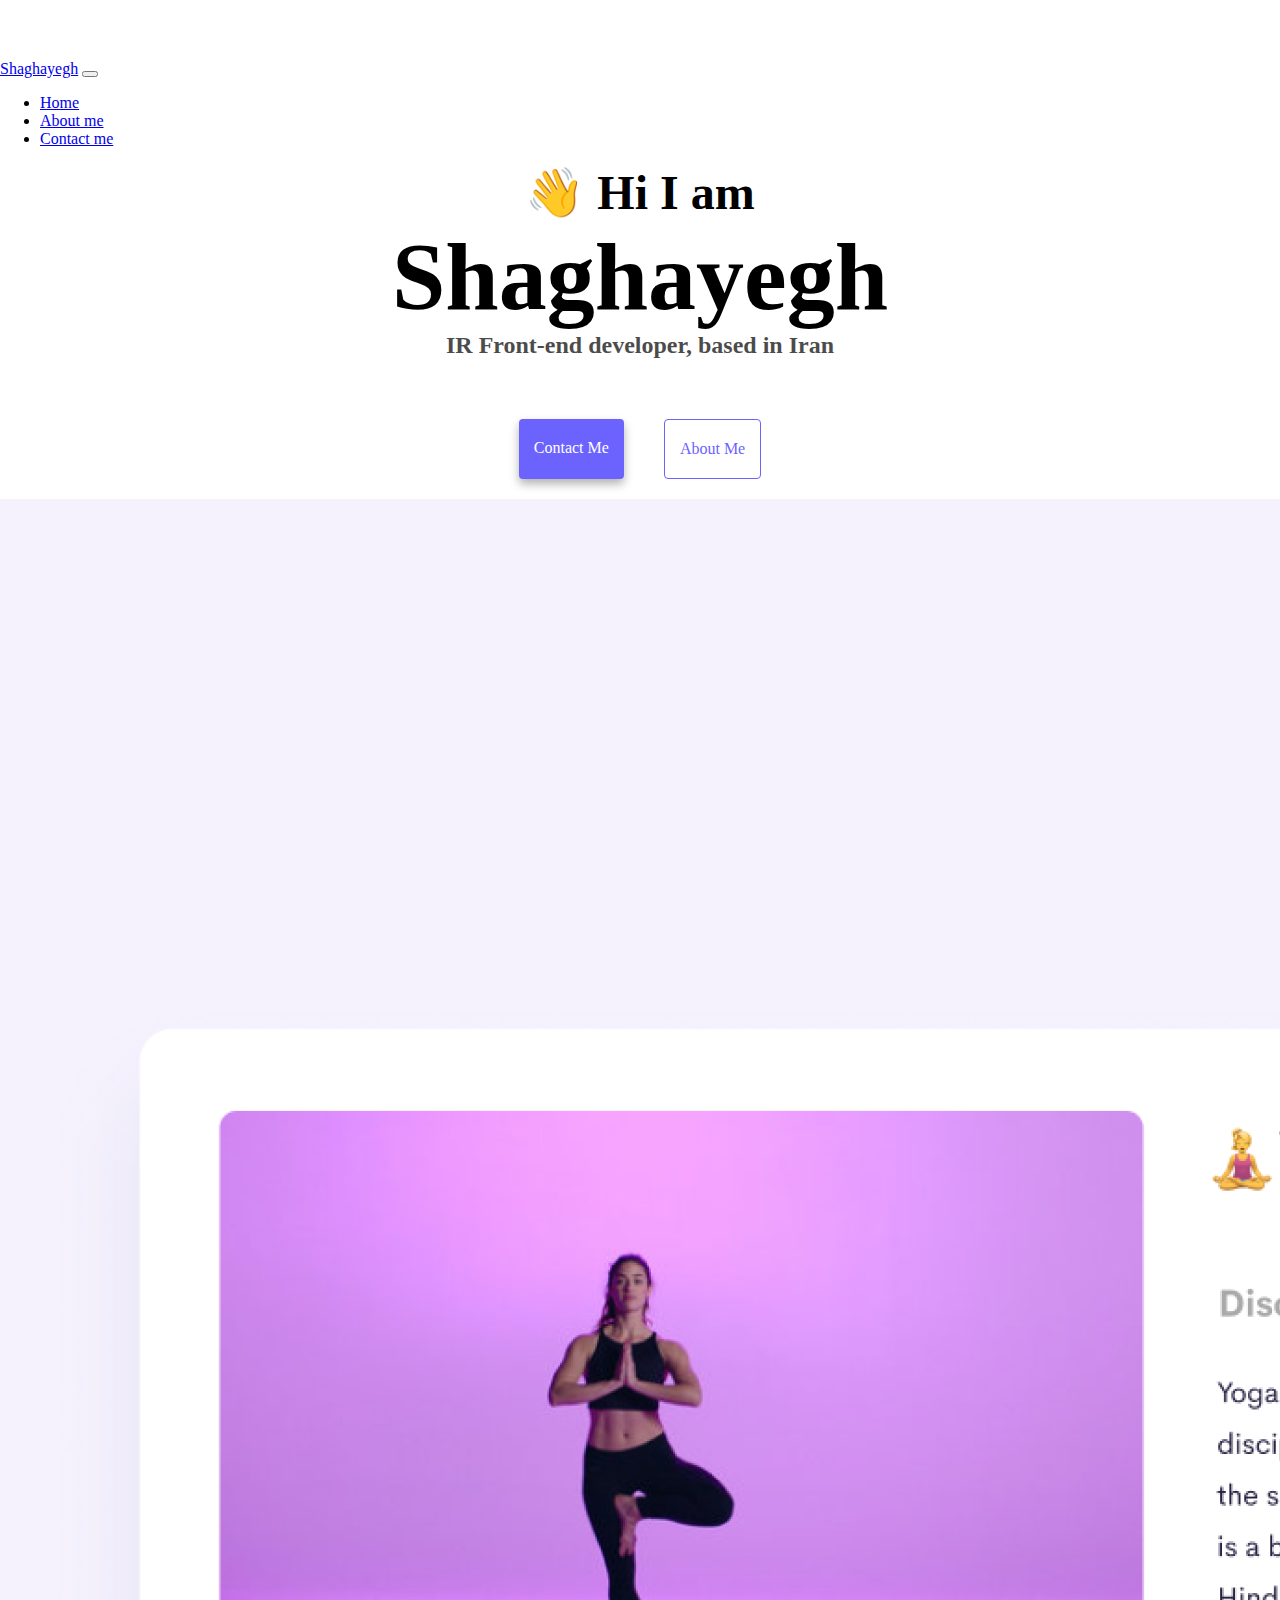
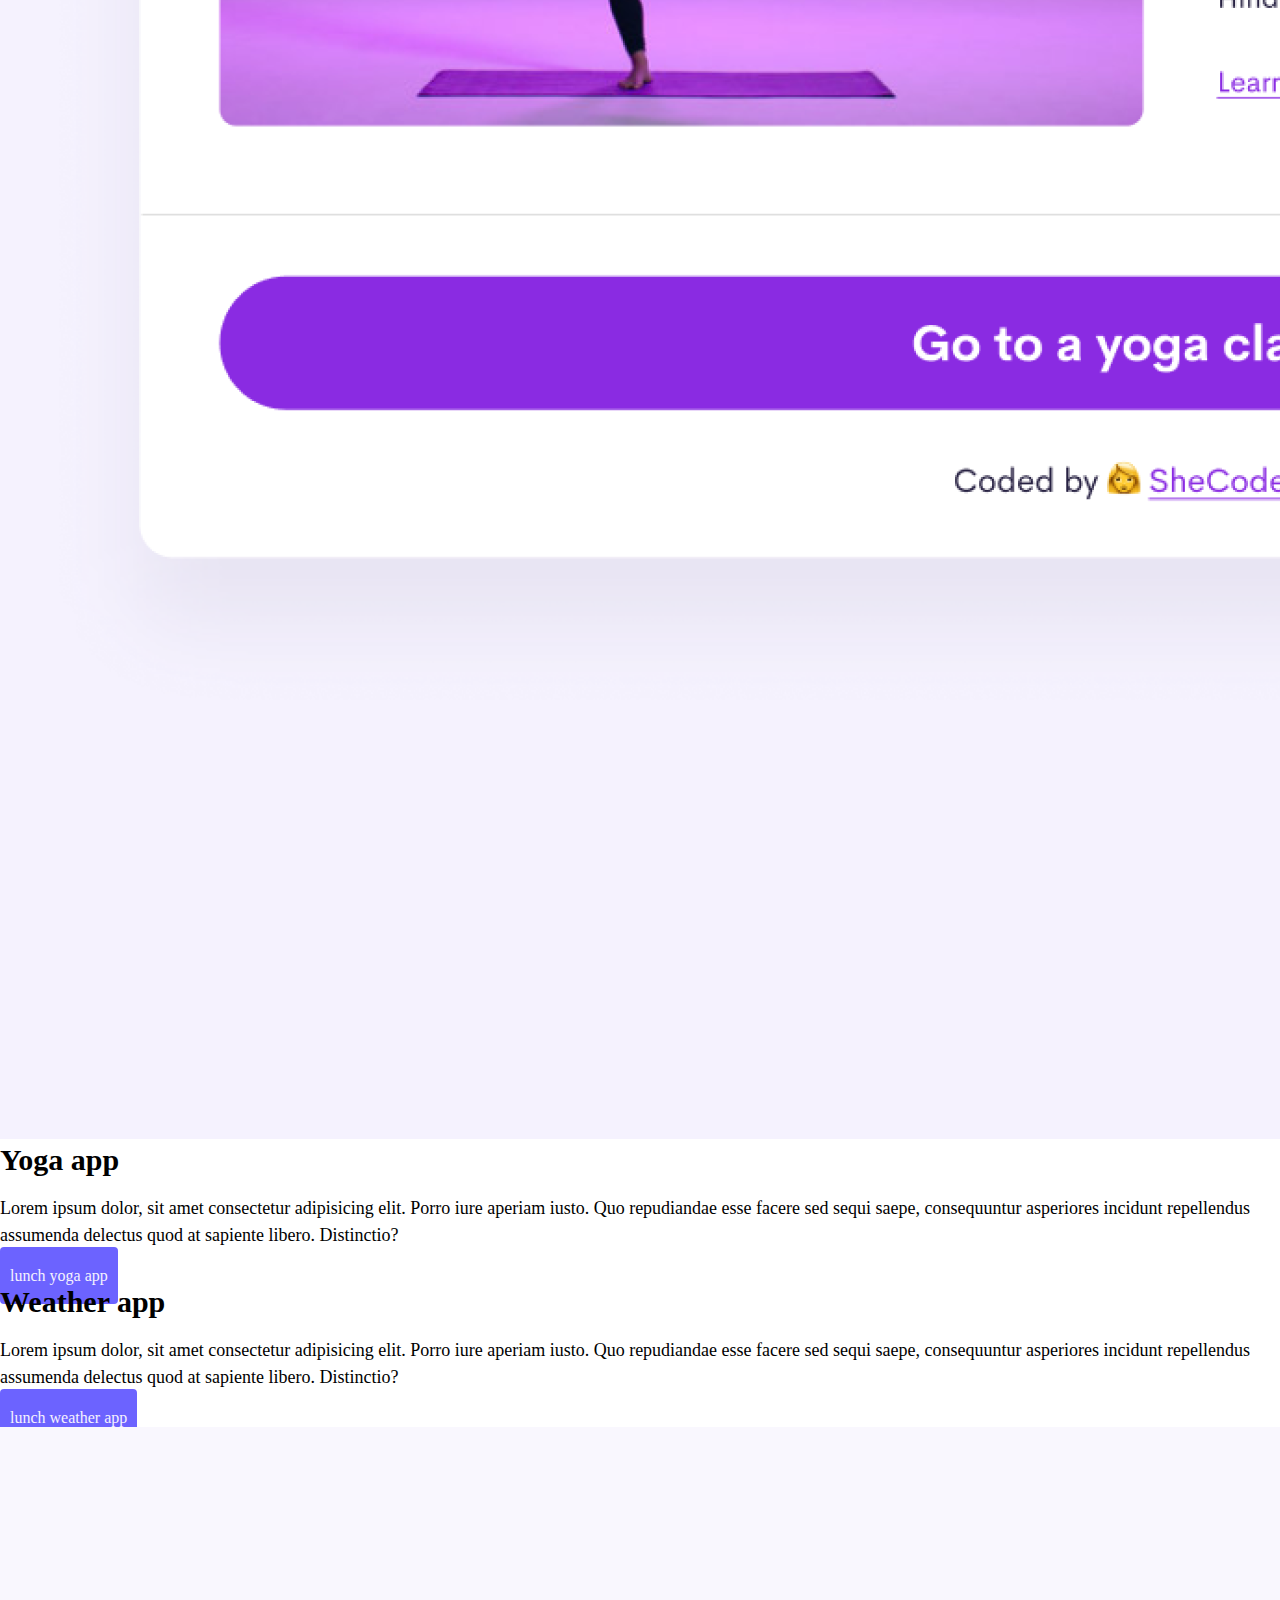
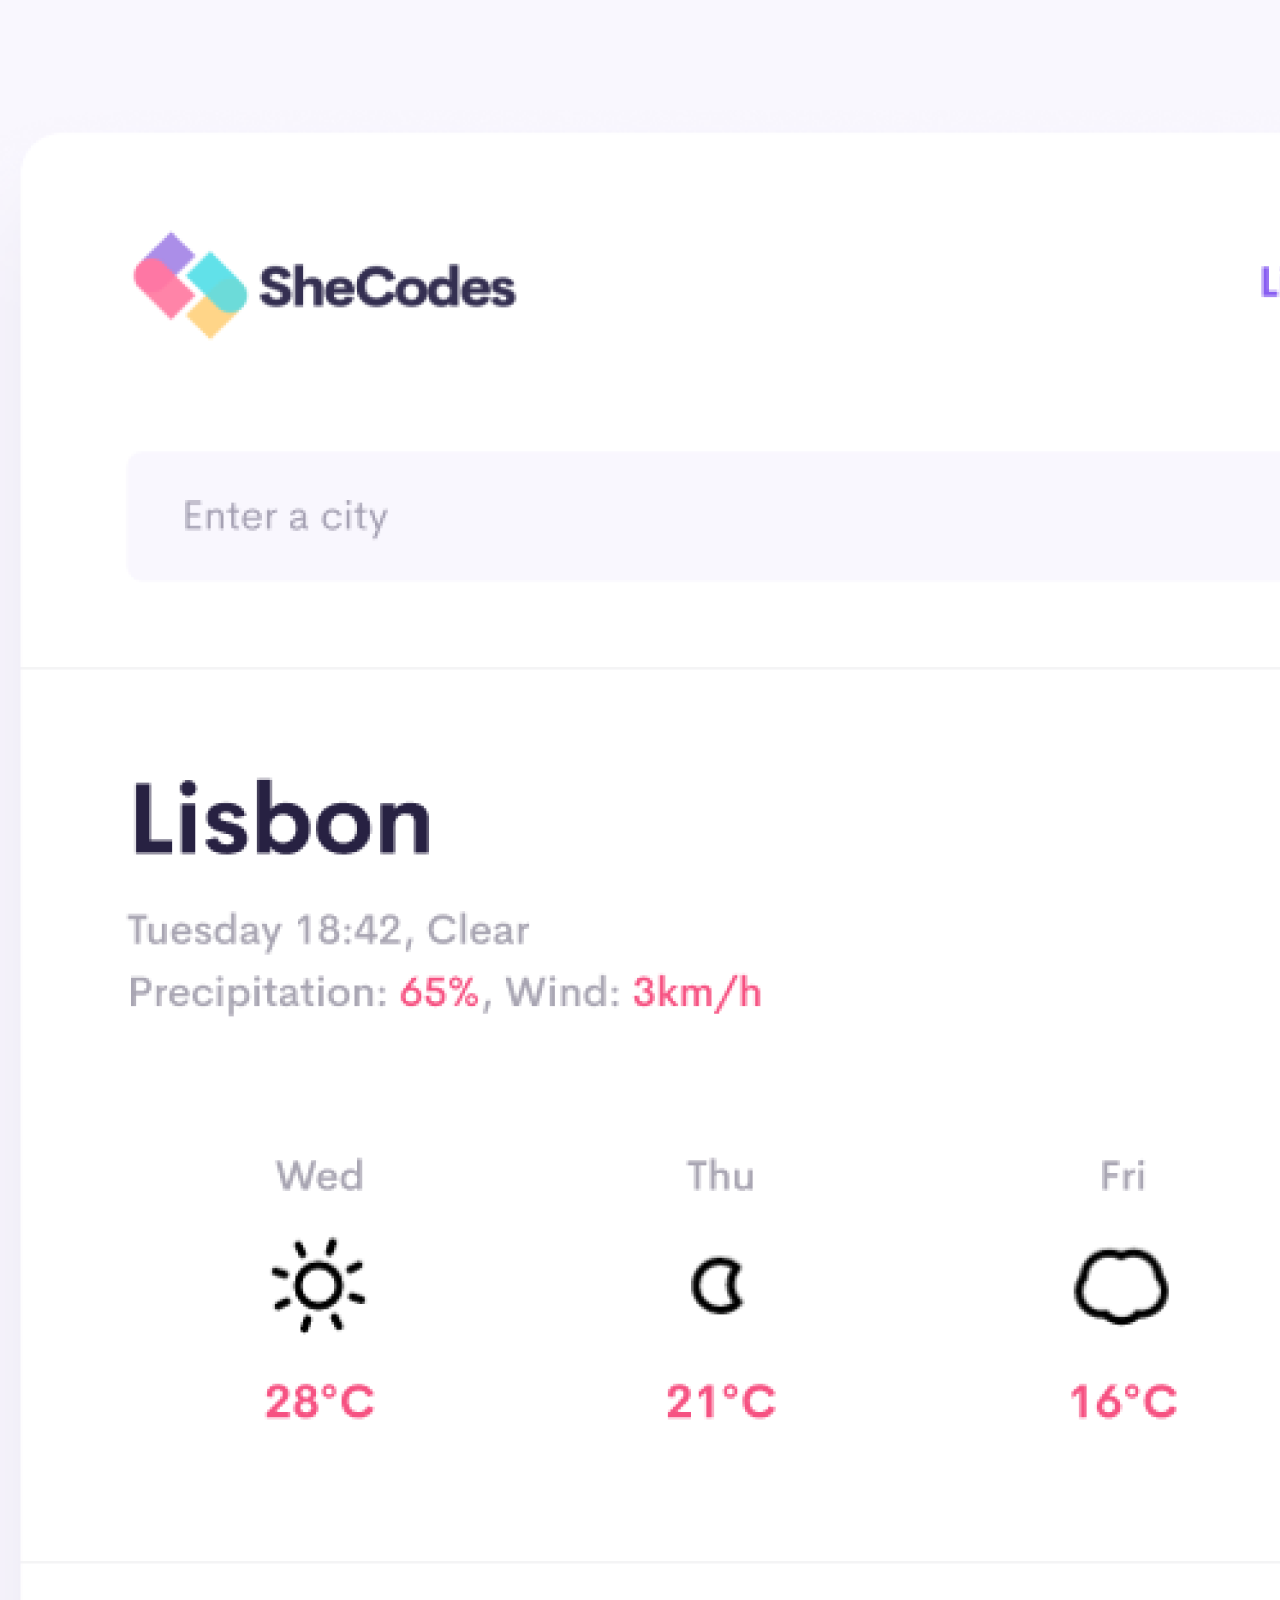
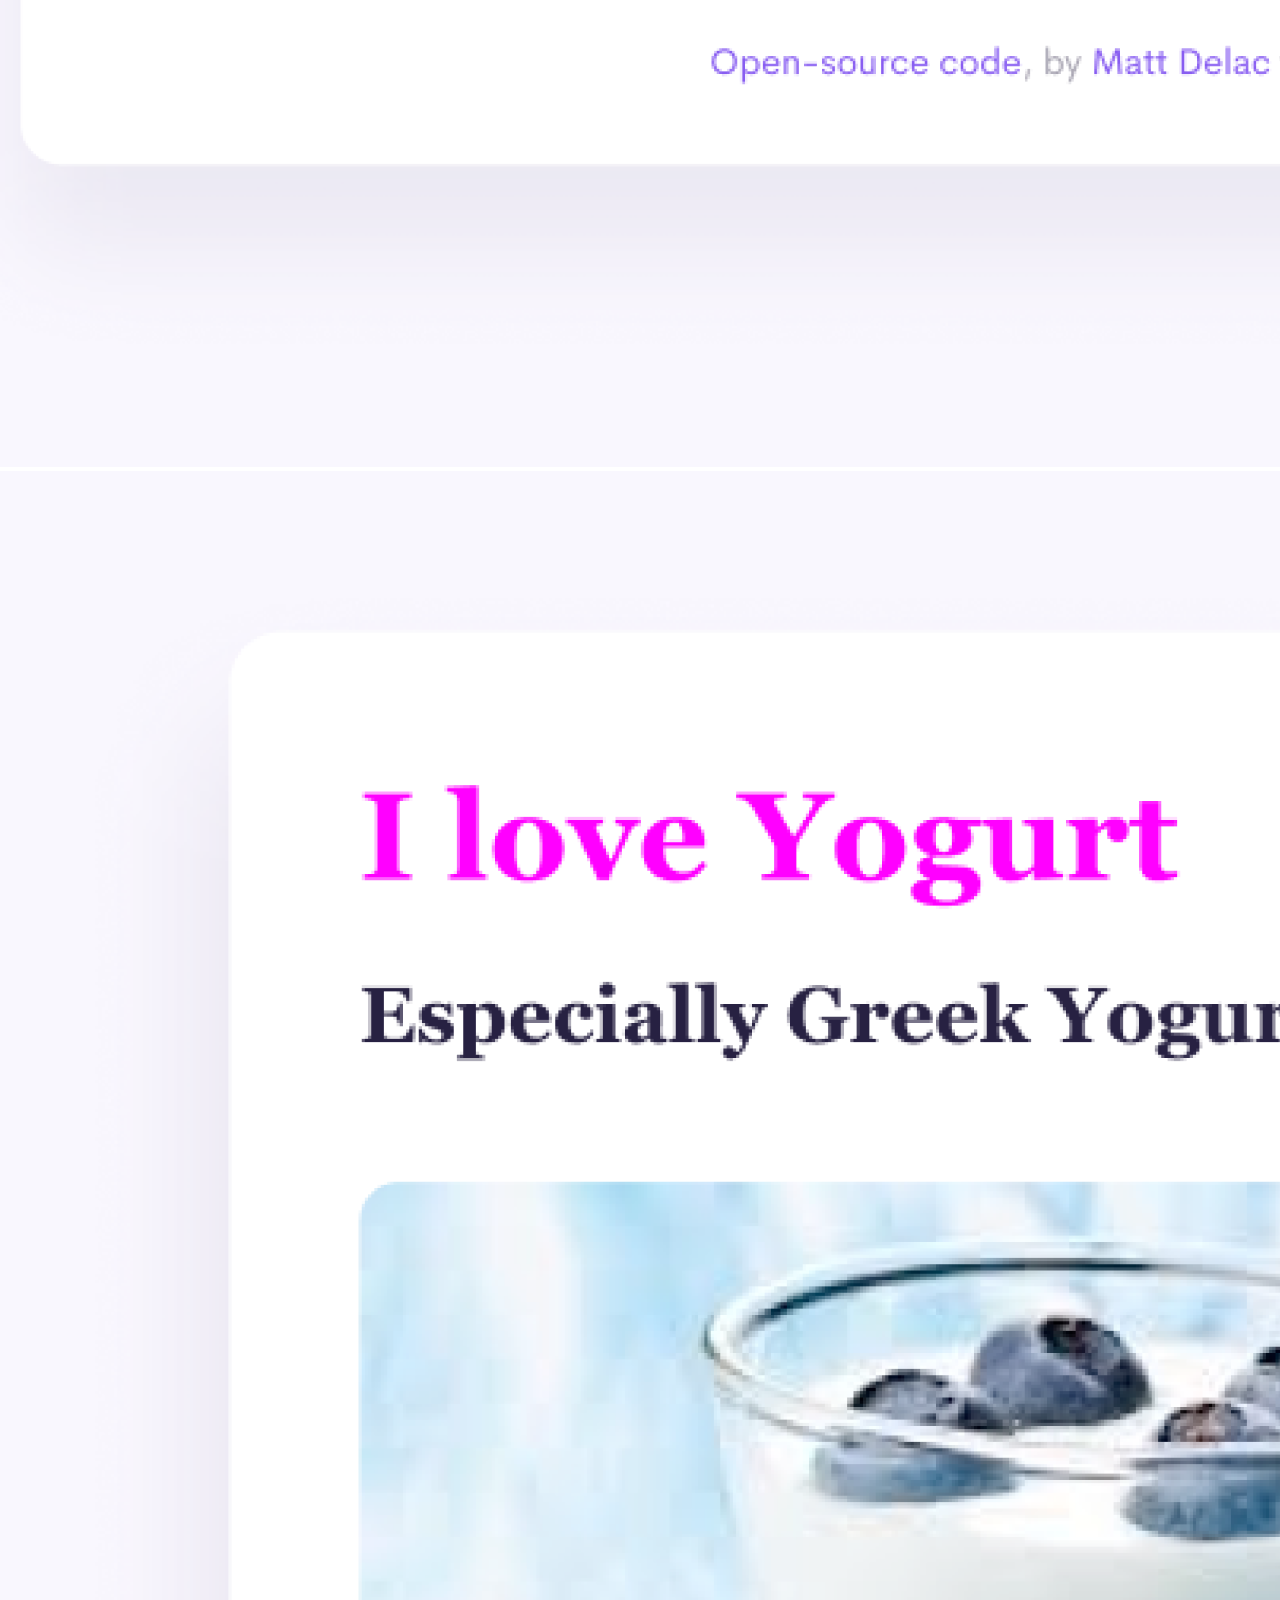
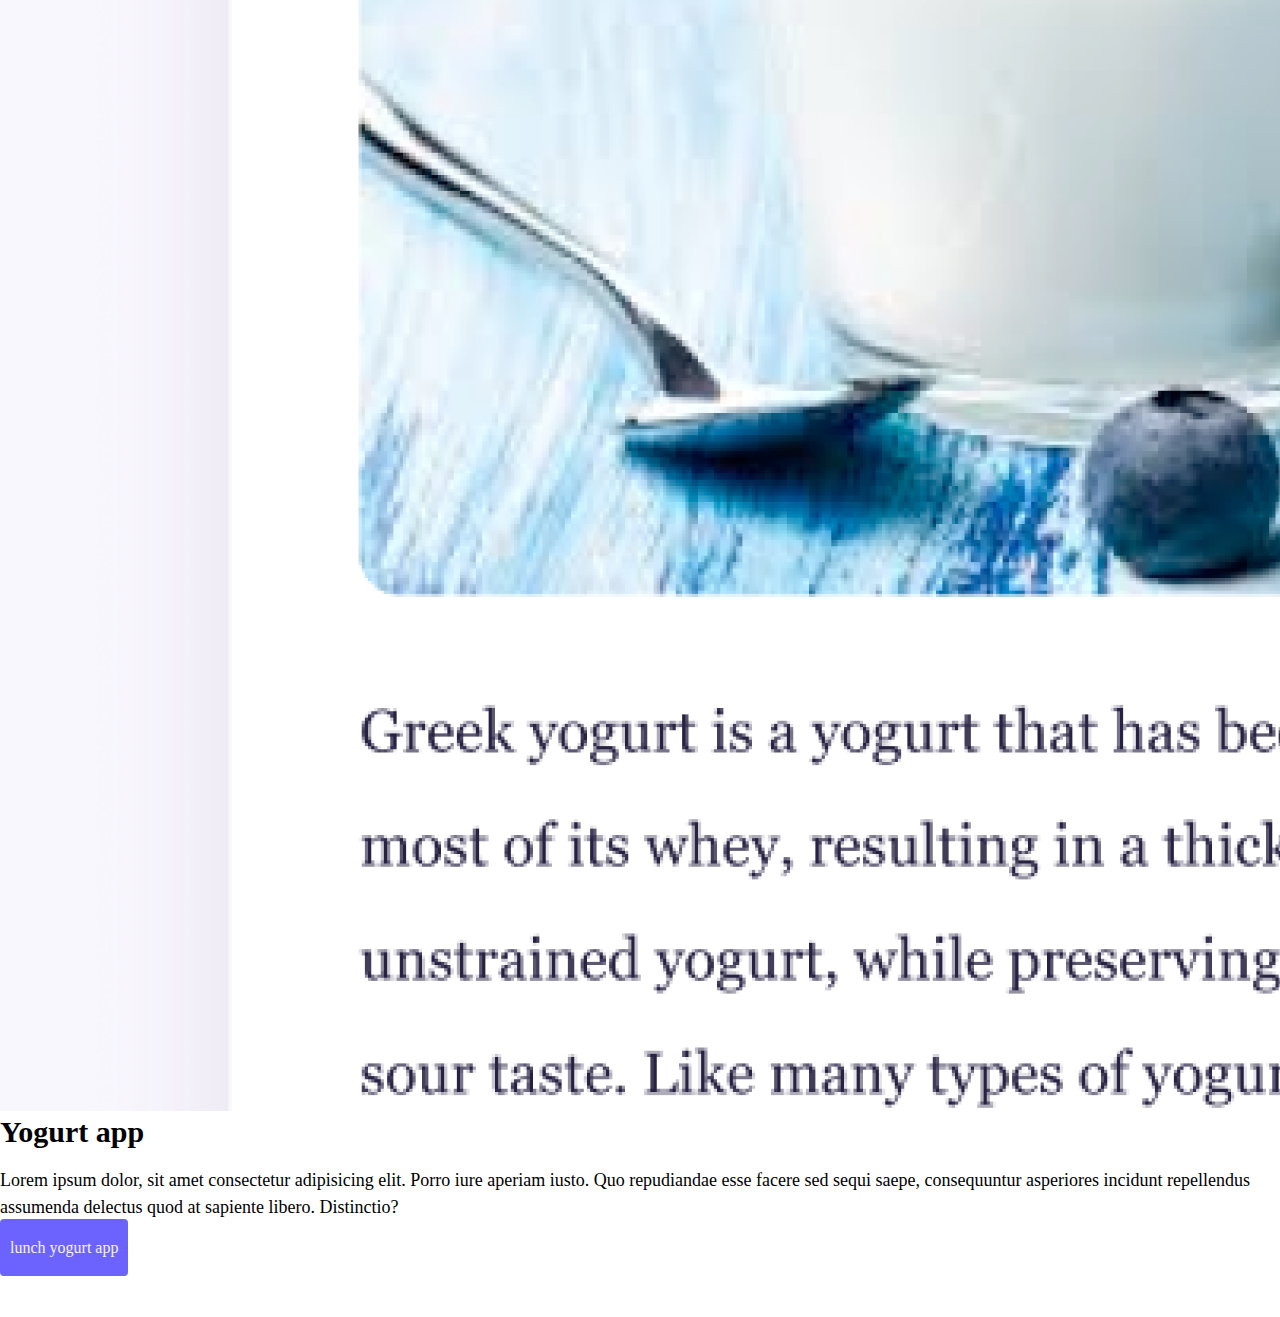
<file: index.html>
<!DOCTYPE html>
<html lang="en">
  <head>
    <meta charset="UTF-8" />
    <meta http-equiv="X-UA-Compatible" content="IE=edge" />
    <meta name="viewport" content="width=device-width, initial-scale=1.0" />
    <meta
      name="description"
      content="this is my sample portfolio for shecodes workshop"
    />
    <title>portfolio:this is my samole portfolio</title>
    <link rel="stylesheet" href="style.css" />
    <!-- CSS only -->
    <link
      href="https://cdn.jsdelivr.net/npm/bootstrap@5.2.0/dist/css/bootstrap.min.css"
      rel="stylesheet"
      integrity="sha384-gH2yIJqKdNHPEq0n4Mqa/HGKIhSkIHeL5AyhkYV8i59U5AR6csBvApHHNl/vI1Bx"
      crossorigin="anonymous"
    />
    <!-- JavaScript Bundle with Popper -->
    <script
      src="https://cdn.jsdelivr.net/npm/bootstrap@5.2.0/dist/js/bootstrap.bundle.min.js"
      integrity="sha384-A3rJD856KowSb7dwlZdYEkO39Gagi7vIsF0jrRAoQmDKKtQBHUuLZ9AsSv4jD4Xa"
      crossorigin="anonymous"
    ></script>
  </head>
  <body>
    <nav class="navbar navbar-expand-lg bg-light">
      <div class="container-fluid">
        <a class="navbar-brand" title="logo of brand" href="#">Shaghayegh</a>
        <button
          class="navbar-toggler"
          type="button"
          data-bs-toggle="collapse"
          data-bs-target="#navbarNav"
          aria-controls="navbarNav"
          aria-expanded="false"
          aria-label="Toggle navigation"
        >
          <span class="navbar-toggler-icon"></span>
        </button>
        <div class="collapse navbar-collapse" id="navbarNav">
          <ul class="navbar-nav">
            <li class="nav-item">
              <a class="nav-link active" aria-current="page" href="#">Home</a>
            </li>
            <li class="nav-item">
              <a class="nav-link" href="about.html">About me</a>
            </li>
            <li class="nav-item">
              <a class="nav-link" href="about.html#contact">Contact me</a>
            </li>
          </ul>
        </div>
      </div>
    </nav>
    <h2 class="header-greeting">👋 Hi I am</h2>
    <h1 class="mb-2">Shaghayegh</h1>
    <h3 class="personal-info">IR Front-end developer, based in Iran</h3>
    <div class="navigation-links">
      <a
        href="about.html#contact"
        title="contact shaghayegh.hoseini93@gmail.com"
        class="contact-link"
        >Contact me</a
      >
      <a href="about.html " title=" my project until now" class="about-link"
        >About me</a
      >
    </div>
    <div class="container">
      <div class="row mb-5 projectContainer">
        <div class="col-md-6 mb-3">
          <img src="images/yoga.png" class="img-fluid rounded" alt="yoga" />
        </div>

        <div class="col-md-6 singleProject">
          <h2 class="section-title">Yoga app</h2>
          <p>
            Lorem ipsum dolor, sit amet consectetur adipisicing elit. Porro iure
            aperiam iusto. Quo repudiandae esse facere sed sequi saepe,
            consequuntur asperiores incidunt repellendus assumenda delectus quod
            at sapiente libero. Distinctio?
          </p>
          <div class="mt-4">
            <a class="section-button" title="yoga project" href="#"
              >lunch yoga app</a
            >
          </div>
        </div>
      </div>
      <div class="row mb-5 projectContainer">
        <div class="col-md-6 mb-5 singleProject">
          <h2 class="section-title">Weather app</h2>
          <p>
            Lorem ipsum dolor, sit amet consectetur adipisicing elit. Porro iure
            aperiam iusto. Quo repudiandae esse facere sed sequi saepe,
            consequuntur asperiores incidunt repellendus assumenda delectus quod
            at sapiente libero. Distinctio?
          </p>
          <div class="mt-4">
            <a class="section-button" title="weather-app project" href="#"
              >lunch weather app</a
            >
          </div>
        </div>
        <div class="col-md-6 mb-3 singleProject">
          <img
            src="images/weather.png"
            class="img-fluid rounded"
            alt="weather-app"
          />
        </div>
      </div>
      <div class="row mb-5 projectContainer">
        <div class="col-md-6 mb-3">
          <img src="images/yogurt.png" class="img-fluid rounded" alt="yogurt" />
        </div>

        <div class="col-md-6 singleProject">
          <h2 class="section-title">Yogurt app</h2>
          <p>
            Lorem ipsum dolor, sit amet consectetur adipisicing elit. Porro iure
            aperiam iusto. Quo repudiandae esse facere sed sequi saepe,
            consequuntur asperiores incidunt repellendus assumenda delectus quod
            at sapiente libero. Distinctio?
          </p>
          <div class="mt-4">
            <a class="section-button" title="yogurt-app" href="#"
              >lunch yogurt app</a
            >
          </div>
        </div>
      </div>
    </div>
  </body>
</html>
</file>
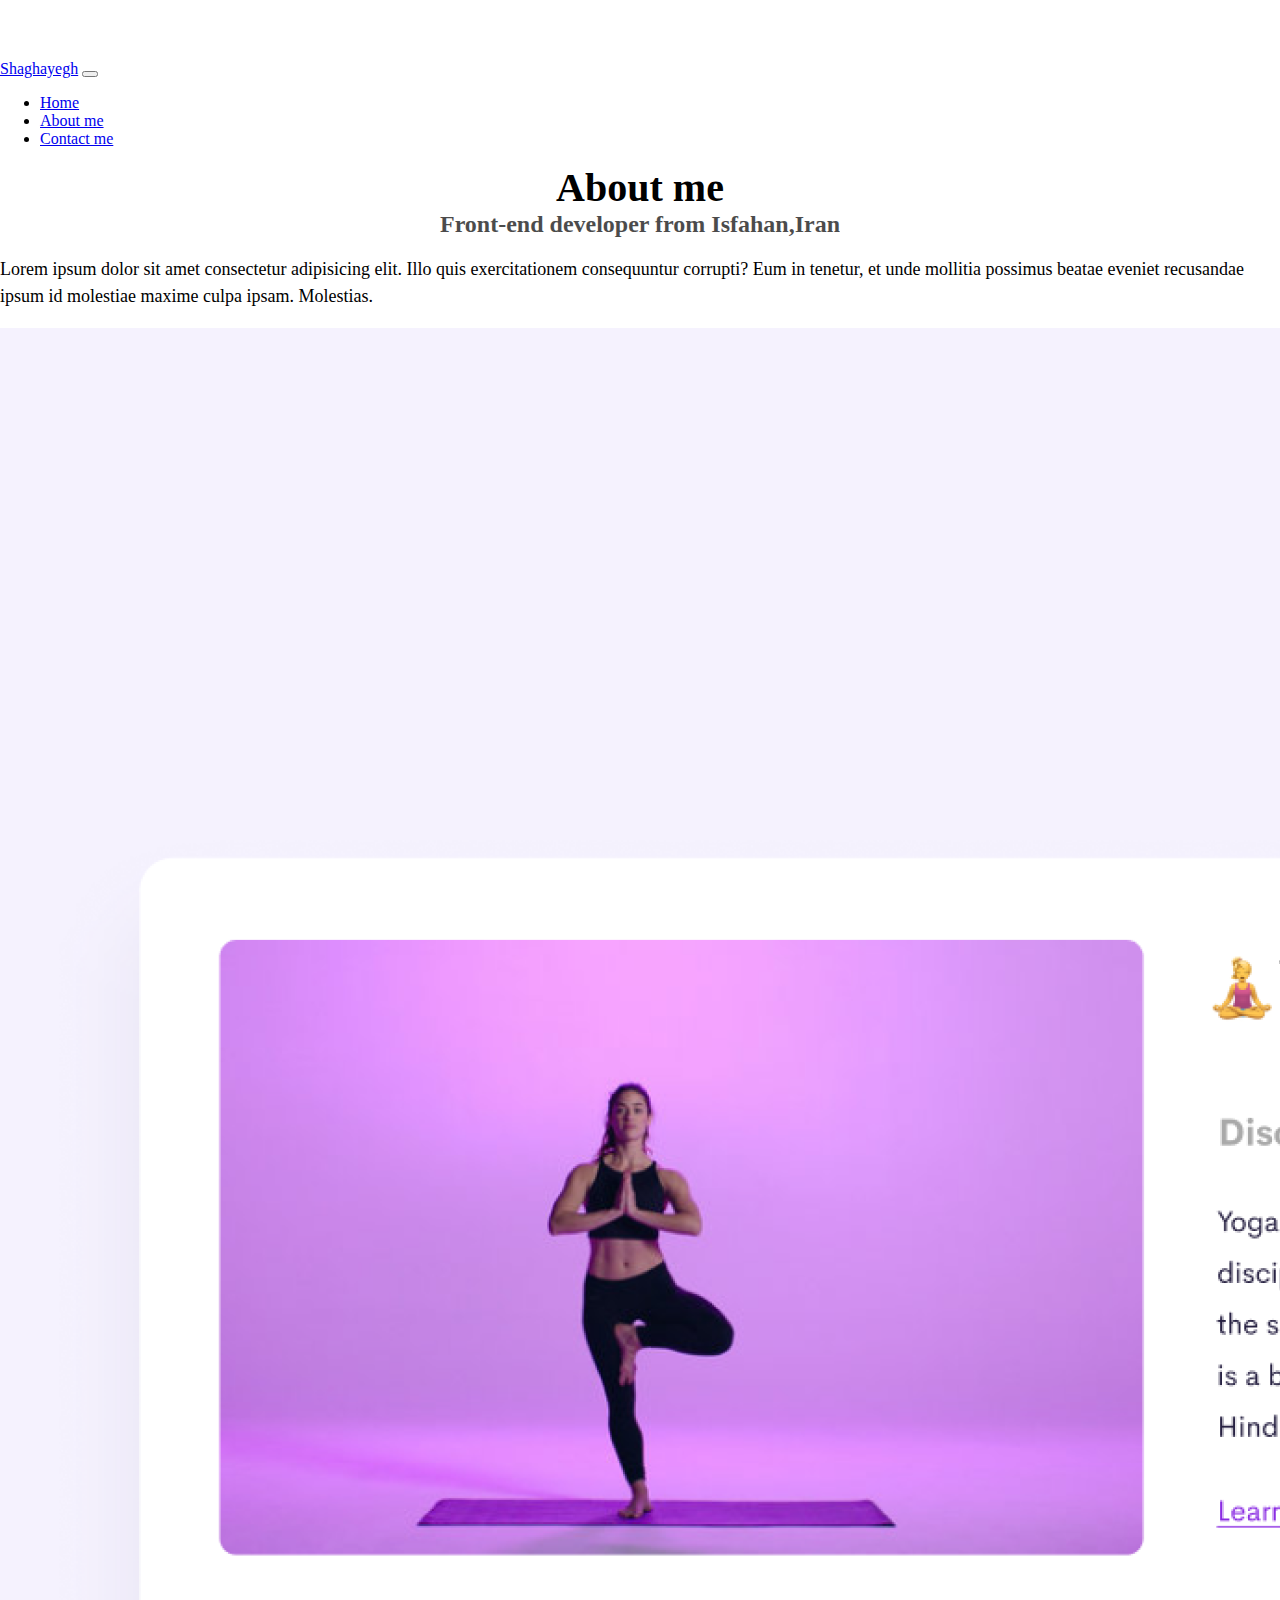
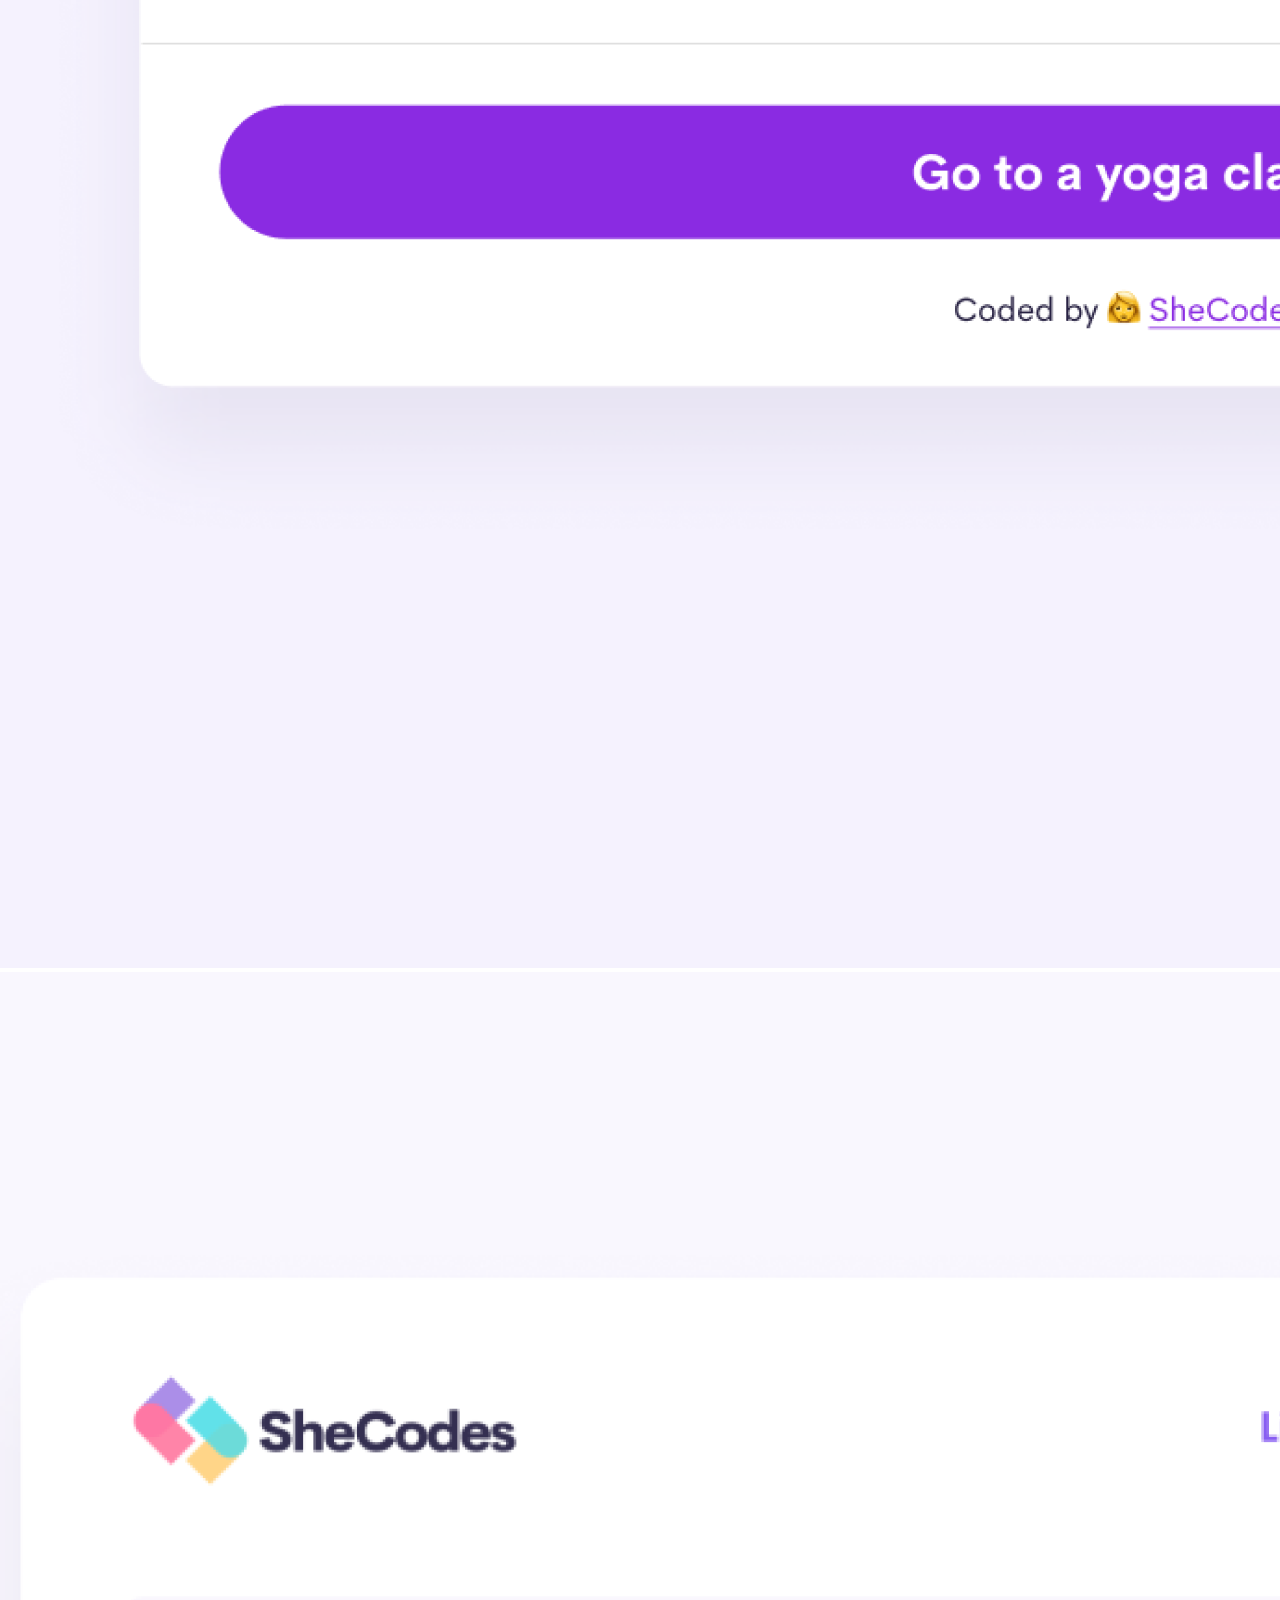
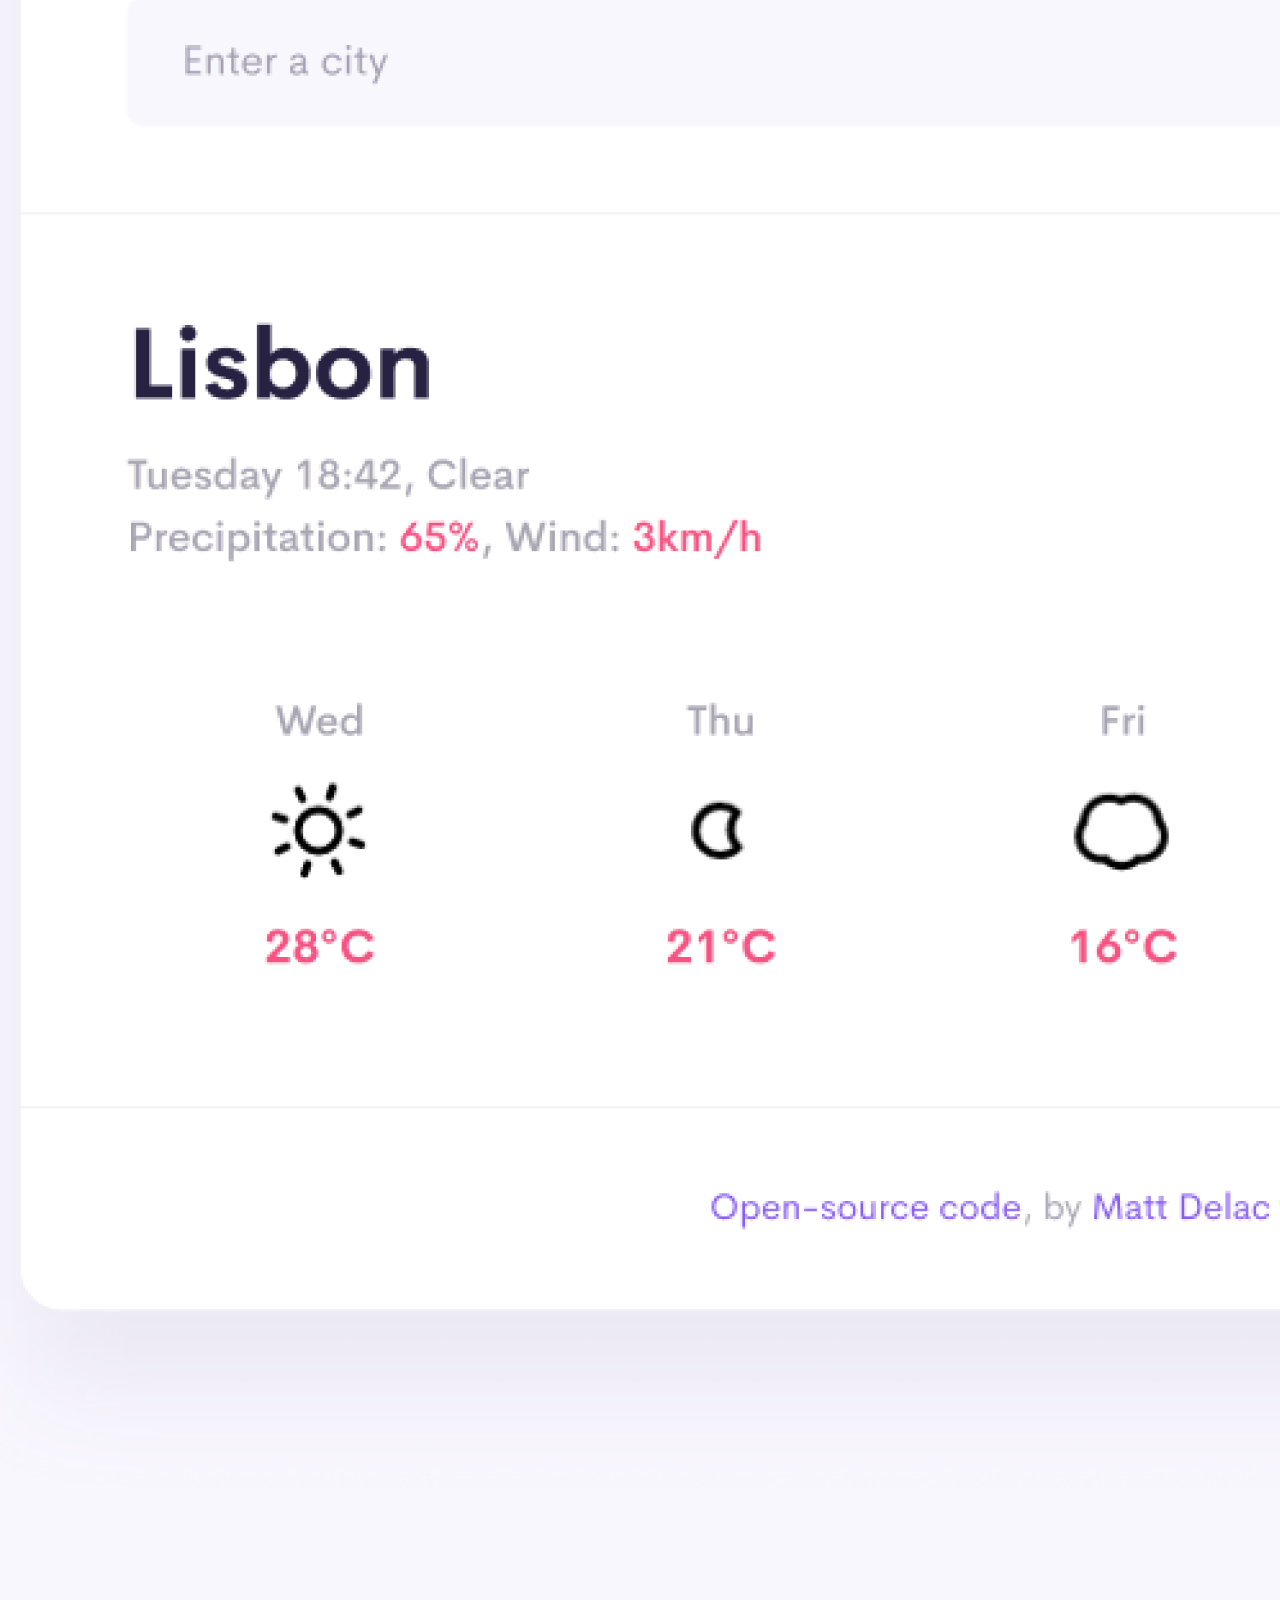
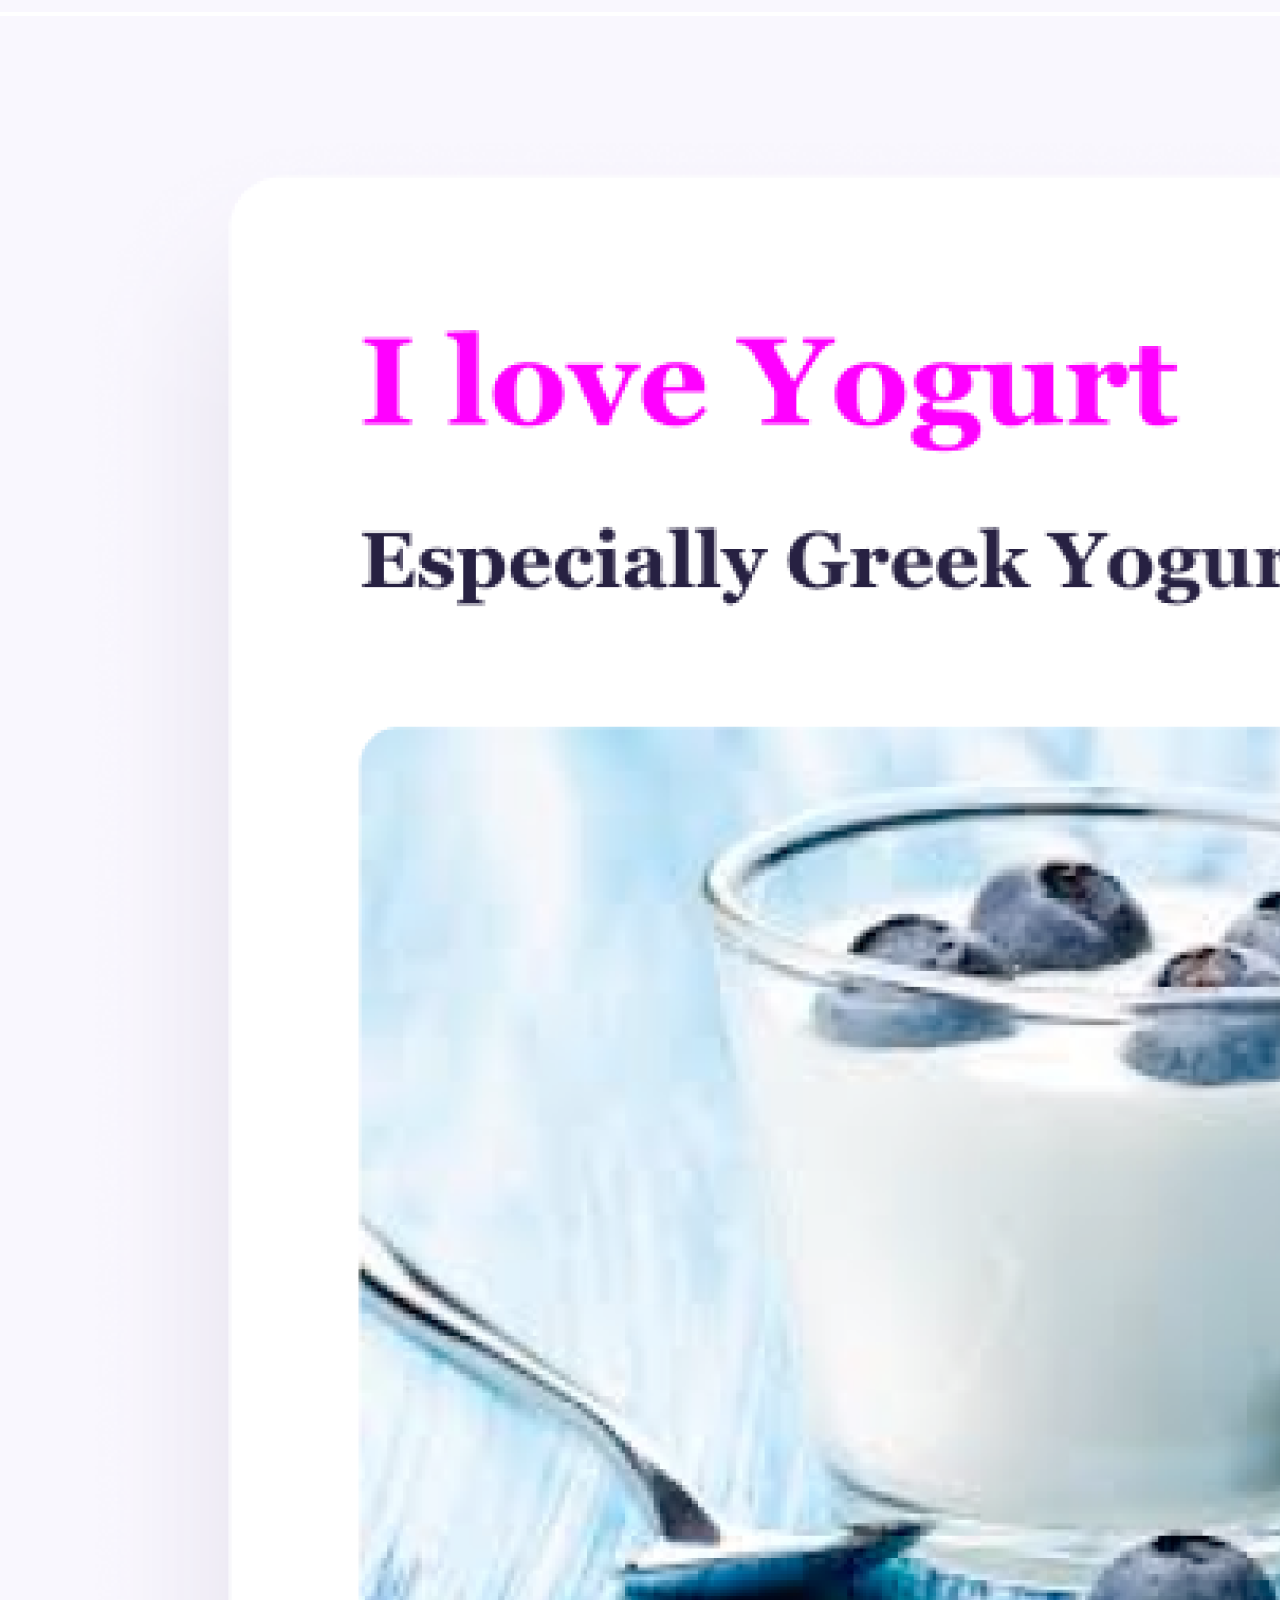
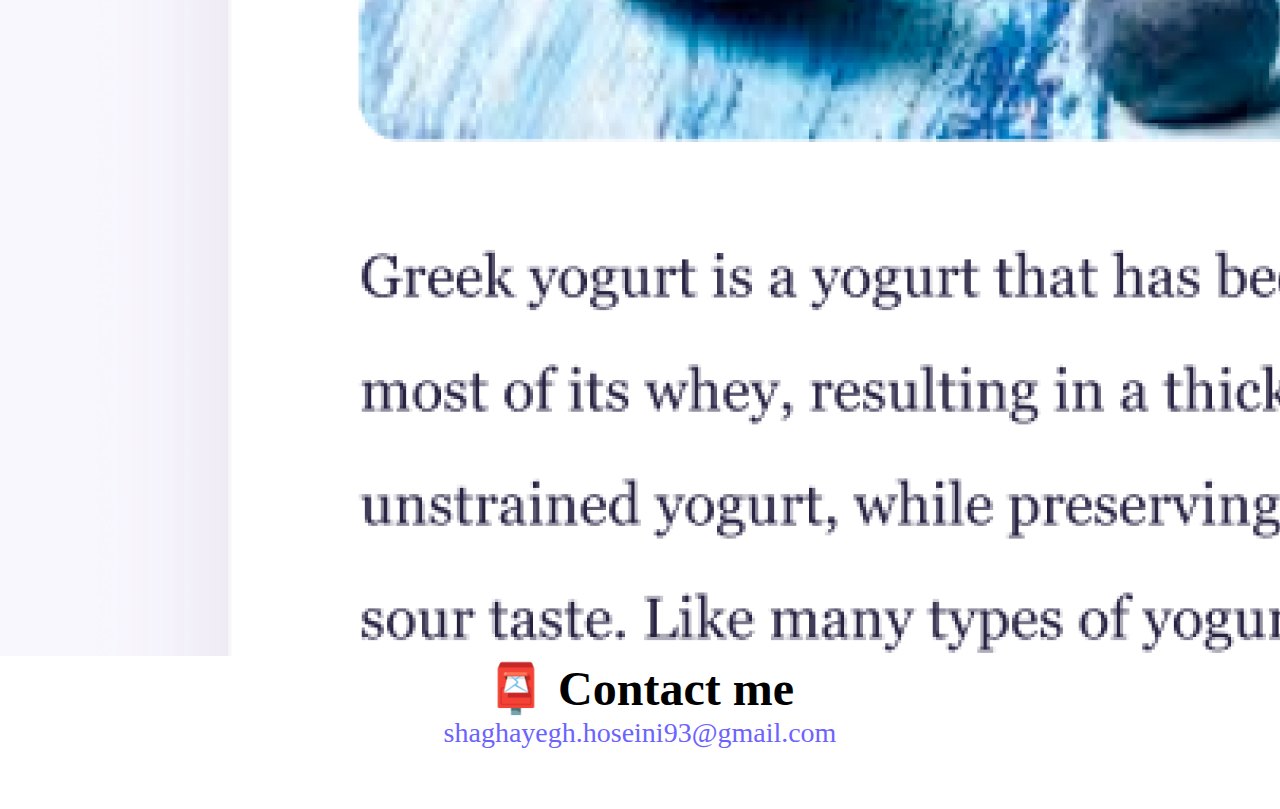
<file: about.html>
<!DOCTYPE html>
<html lang="en">
  <head>
    <meta charset="UTF-8" />
    <meta http-equiv="X-UA-Compatible" content="IE=edge" />
    <meta name="viewport" content="width=device-width, initial-scale=1.0" />
    <meta name="description" content="my project untill now" />
    <link rel="stylesheet" href="style.css" />
    <!-- CSS only -->
    <link
      href="https://cdn.jsdelivr.net/npm/bootstrap@5.2.0/dist/css/bootstrap.min.css"
      rel="stylesheet"
      integrity="sha384-gH2yIJqKdNHPEq0n4Mqa/HGKIhSkIHeL5AyhkYV8i59U5AR6csBvApHHNl/vI1Bx"
      crossorigin="anonymous"
    />
    <!-- JavaScript Bundle with Popper -->
    <script
      src="https://cdn.jsdelivr.net/npm/bootstrap@5.2.0/dist/js/bootstrap.bundle.min.js"
      integrity="sha384-A3rJD856KowSb7dwlZdYEkO39Gagi7vIsF0jrRAoQmDKKtQBHUuLZ9AsSv4jD4Xa"
      crossorigin="anonymous"
    ></script>
    <title>About Shaghayegh</title>
    <style>
      h1 {
        font-size: 40px;
        font-weight: bold;
      }
    </style>
  </head>
  <body>
    <nav class="navbar navbar-expand-lg bg-light">
      <div class="container-fluid">
        <a class="navbar-brand" title="brand image" href="#">Shaghayegh</a>
        <button
          class="navbar-toggler"
          type="button"
          data-bs-toggle="collapse"
          data-bs-target="#navbarNav"
          aria-controls="navbarNav"
          aria-expanded="false"
          aria-label="Toggle navigation"
        >
          <span class="navbar-toggler-icon"></span>
        </button>
        <div class="collapse navbar-collapse" id="navbarNav">
          <ul class="navbar-nav">
            <li class="nav-item">
              <a class="nav-link active" aria-current="page" href="index.html"
                >Home</a
              >
            </li>
            <li class="nav-item">
              <a class="nav-link" href="#">About me</a>
            </li>
            <li class="nav-item">
              <a class="nav-link" href="#contact">Contact me</a>
            </li>
          </ul>
        </div>
      </div>
    </nav>
    <h1 class="mt-5">About me</h1>
    <h3 class="mb-3 personal-info">Front-end developer from Isfahan,Iran</h3>
    <p class="text-center p-2">
      Lorem ipsum dolor sit amet consectetur adipisicing elit. Illo quis
      exercitationem consequuntur corrupti? Eum in tenetur, et unde mollitia
      possimus beatae eveniet recusandae ipsum id molestiae maxime culpa ipsam.
      Molestias.
    </p>
    <div class="container mb-5">
      <div class="row">
        <div class="col-sm-4 mb-3">
          <img class="img-fluid" src="./images/yoga.png" alt="yoga" />
        </div>
        <div class="col-sm-4 mb-3">
          <img class="img-fluid" src="./images/weather.png" alt="weather" />
        </div>
        <div class="col-sm-4 mb-3">
          <img class="img-fluid" src="./images/yogurt.png" alt="yogurt" />
        </div>
      </div>
    </div>
    <div id="contact">
      <h2>📮 Contact me</h2>
      <a
        href="mailto:shaghayegh.hoseini93@gmail.com "
        class="email-link"
        title="contact shaghayegh.hoseini93@gmail.com"
        >shaghayegh.hoseini93@gmail.com
      </a>
    </div>
  </body>
</html>
</file>
<file: style.css>
:root {
  --primary-color: #6c63ff;
  --secondary-color: #f5f2fe;
  --box-shadow: 0 5px 10px rgba(0, 0, 0, 0.3);
}

body {
  margin: 60px auto;
  max-width: 100%;
}

h1,
h2,
h3 {
  text-align: center;
  margin: 0;
}

h1 {
  font-size: 96px;
}

h2 {
  font-size: 48px;
  /* text-align: left; */
}

h3 {
  font-size: 24px;
  opacity: 0.7;
}

p {
  /* background: var(--secondary-color); */
  /* padding: 20px; */
  border-radius: 4px;
  font-size: 18px;
  line-height: 1.5;
  /* text-align: center; */
}
.header-greeting {
  font-size: 48px;
}

.navigation-links {
  display: flex;
  margin-top: 40px;
  justify-content: center;
}

.navigation-links a {
  margin: 20px;
  border-radius: 4px;
  padding: 20px 15px;
  text-decoration: none;
  text-transform: capitalize;
}

.contact-link {
  background: var(--primary-color);
  box-shadow: var(--box-shadow);
  color: white;
}

.about-link {
  color: var(--primary-color);
  border: 1px solid var(--primary-color);
}

.homepage-link {
  color: var(--primary-color);
  text-align: center;
  display: block;
}

.about-paragraphs {
  display: flex;
  margin: 30px 0;
}

.about-paragraphs p {
  margin: 10px;
}

.email-link {
  display: flex;
  justify-content: center;
  color: var(--primary-color);
  font-size: 28px;
  text-decoration: none;
}

.email-link:hover {
  text-decoration: underline;
}
.section-title {
  font-size: 30px;
  text-align: left;
}

.section-button {
  text-decoration: none;
  padding: 20px 10px;
  background: var(--primary-color);
  color: var(--secondary-color);
  border-radius: 4px;
}

@media (max-width: 576px) {
  .email-link {
    font-size: 20px;
  }
  .projectContainer {
    text-align: center;
  }
  .projectContainer img {
    display: none;
  }
  .singleProject h2 {
    text-align: center;
  }
  .singleProject div a {
    display: block;
    text-align: center;
    margin: 0 20px;
  }
  .header-greeting {
    font-size: 40px;
  }
  .personal-info{
    margin: 0 8px;
  }
}
</file>
